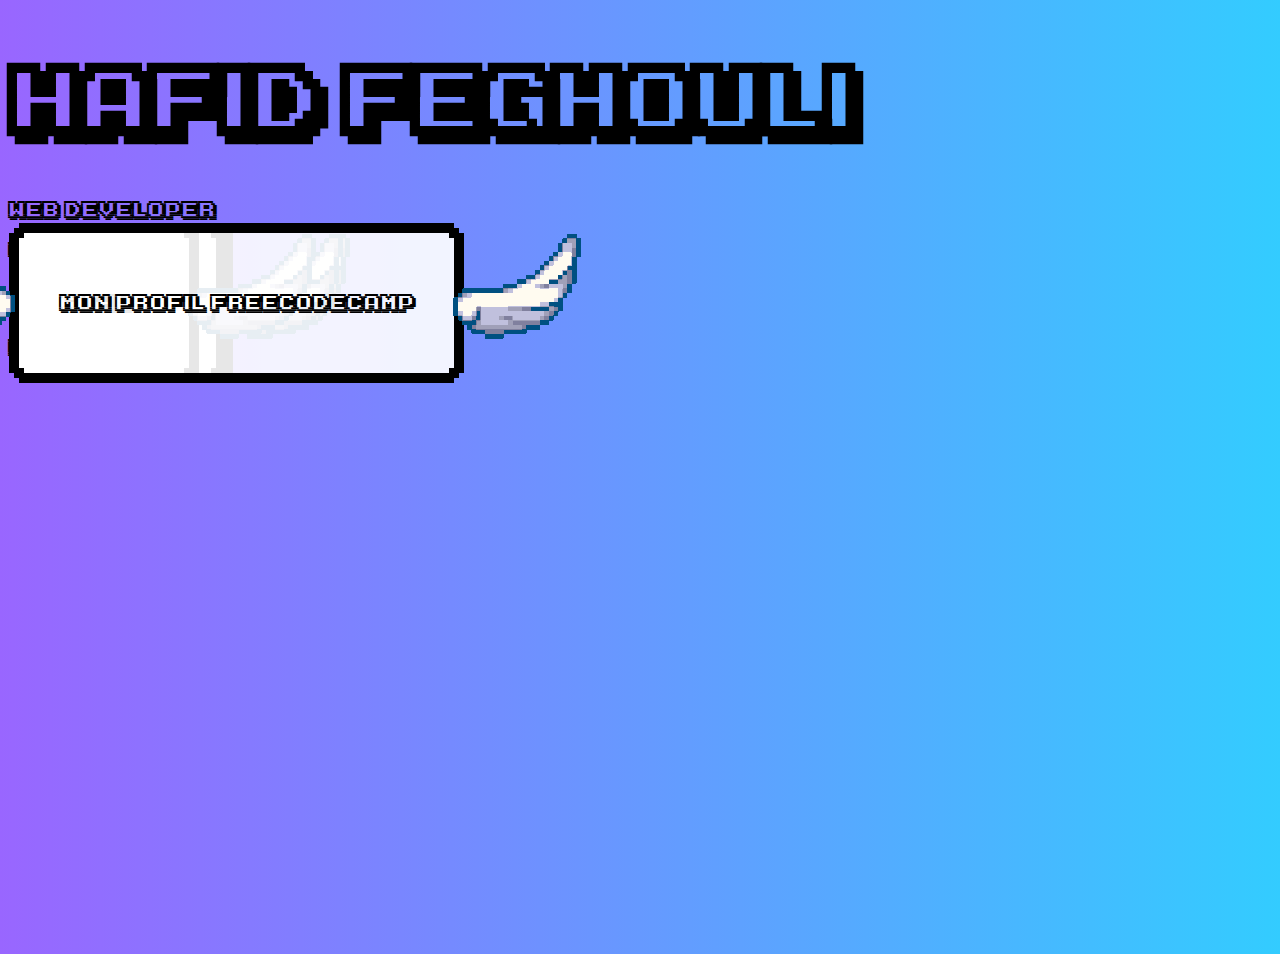
<file: index.html>
<!DOCTYPE html>
<html lang="en">
<head>
    <meta charset="UTF-8">
    <meta name="viewport" content="width=device-width, initial-scale=1.0">
    <meta http-equiv="X-UA-Compatible" content="ie=edge">
    <meta name="Description" content="This is Hafid Feghouli's web developer's portfolio.">
    <link href="https://fonts.googleapis.com/css?family=Palanquin+Dark" rel="stylesheet">
    <link rel="stylesheet" href="style.css"> 
    <title>👾 Hafid Feghouli 👾</title>
</head>
<body>
    <h1>Hafid Feghouli</h1>
    <p>Web Developer</p>
    <p>514-754-5693</p>
    <p><a href="mailto:roninhaf@gmail.com" style="color:black;font-family: 'Palanquin Dark', sans-serif;">@: </a><a href="mailto:roninhaf@gmail.com" style="color:black;">roninhaf at gmail.com</a></p>
    <p><a href="CV.pdf" target="_blank" style="color:black;">resume</a></p>
    
        <a class="flying" href="aboutme.html">
            <section class="card_section" >
                <div class="card">
                    <p>A propos</p>
                </div>
            </section> 
        </a> 
        
        <a class="flying" href="projects.html">
            <section class="card_section">
                <div class="card">
                    <p>Projets</p>
                </div>
            </section>
        </a>
        
        <a class="flying" href="https://github.com/roninhaf" target="_blank">
            <section class="card_section">
                <div class="card">
                    <p>GitHub</p>
                </div>
            </section>
        </a> 
        
        <a class="flying" href="https://www.freecodecamp.org/roninhaf" target="_blank">
            <section class="card_section">
                <div class="card">
                    <p>Mon profil FreeCodeCamp</p>
                </div>
            </section>
        </a>
        

    <script src="script.js"></script>

</body>
</html>
</file>
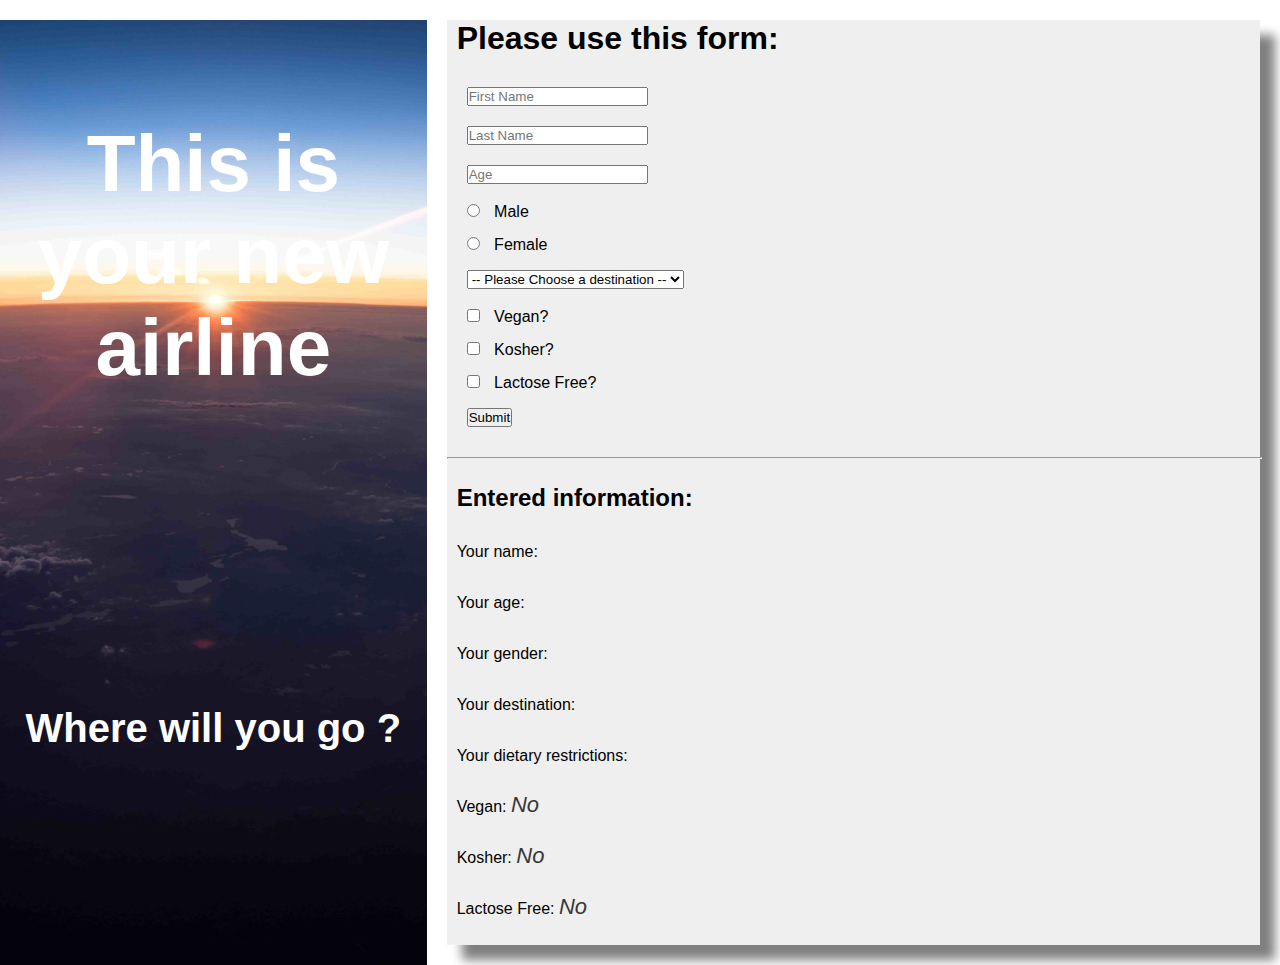
<file: projects/ReactForm/index.html>
<!doctype html><html lang="en"><head><meta charset="utf-8"/><link rel="shortcut icon" href="/projects/ReactForm/favicon.ico"/><meta name="viewport" content="width=device-width,initial-scale=1,shrink-to-fit=no"/><meta name="theme-color" content="#000000"/><link rel="manifest" href="/projects/ReactForm/manifest.json"/><title>React App</title><link href="/projects/ReactForm/static/css/main.620055d8.chunk.css" rel="stylesheet"></head><body><noscript>You need to enable JavaScript to run this app.</noscript><div id="root"></div><script>!function(l){function e(e){for(var r,t,n=e[0],o=e[1],u=e[2],f=0,i=[];f<n.length;f++)t=n[f],c[t]&&i.push(c[t][0]),c[t]=0;for(r in o)Object.prototype.hasOwnProperty.call(o,r)&&(l[r]=o[r]);for(s&&s(e);i.length;)i.shift()();return p.push.apply(p,u||[]),a()}function a(){for(var e,r=0;r<p.length;r++){for(var t=p[r],n=!0,o=1;o<t.length;o++){var u=t[o];0!==c[u]&&(n=!1)}n&&(p.splice(r--,1),e=f(f.s=t[0]))}return e}var t={},c={1:0},p=[];function f(e){if(t[e])return t[e].exports;var r=t[e]={i:e,l:!1,exports:{}};return l[e].call(r.exports,r,r.exports,f),r.l=!0,r.exports}f.m=l,f.c=t,f.d=function(e,r,t){f.o(e,r)||Object.defineProperty(e,r,{enumerable:!0,get:t})},f.r=function(e){"undefined"!=typeof Symbol&&Symbol.toStringTag&&Object.defineProperty(e,Symbol.toStringTag,{value:"Module"}),Object.defineProperty(e,"__esModule",{value:!0})},f.t=function(r,e){if(1&e&&(r=f(r)),8&e)return r;if(4&e&&"object"==typeof r&&r&&r.__esModule)return r;var t=Object.create(null);if(f.r(t),Object.defineProperty(t,"default",{enumerable:!0,value:r}),2&e&&"string"!=typeof r)for(var n in r)f.d(t,n,function(e){return r[e]}.bind(null,n));return t},f.n=function(e){var r=e&&e.__esModule?function(){return e.default}:function(){return e};return f.d(r,"a",r),r},f.o=function(e,r){return Object.prototype.hasOwnProperty.call(e,r)},f.p="/projects/ReactForm/";var r=window.webpackJsonp=window.webpackJsonp||[],n=r.push.bind(r);r.push=e,r=r.slice();for(var o=0;o<r.length;o++)e(r[o]);var s=n;a()}([])</script><script src="/projects/ReactForm/static/js/2.adfc45b8.chunk.js"></script><script src="/projects/ReactForm/static/js/main.d5903858.chunk.js"></script></body></html>
</file>
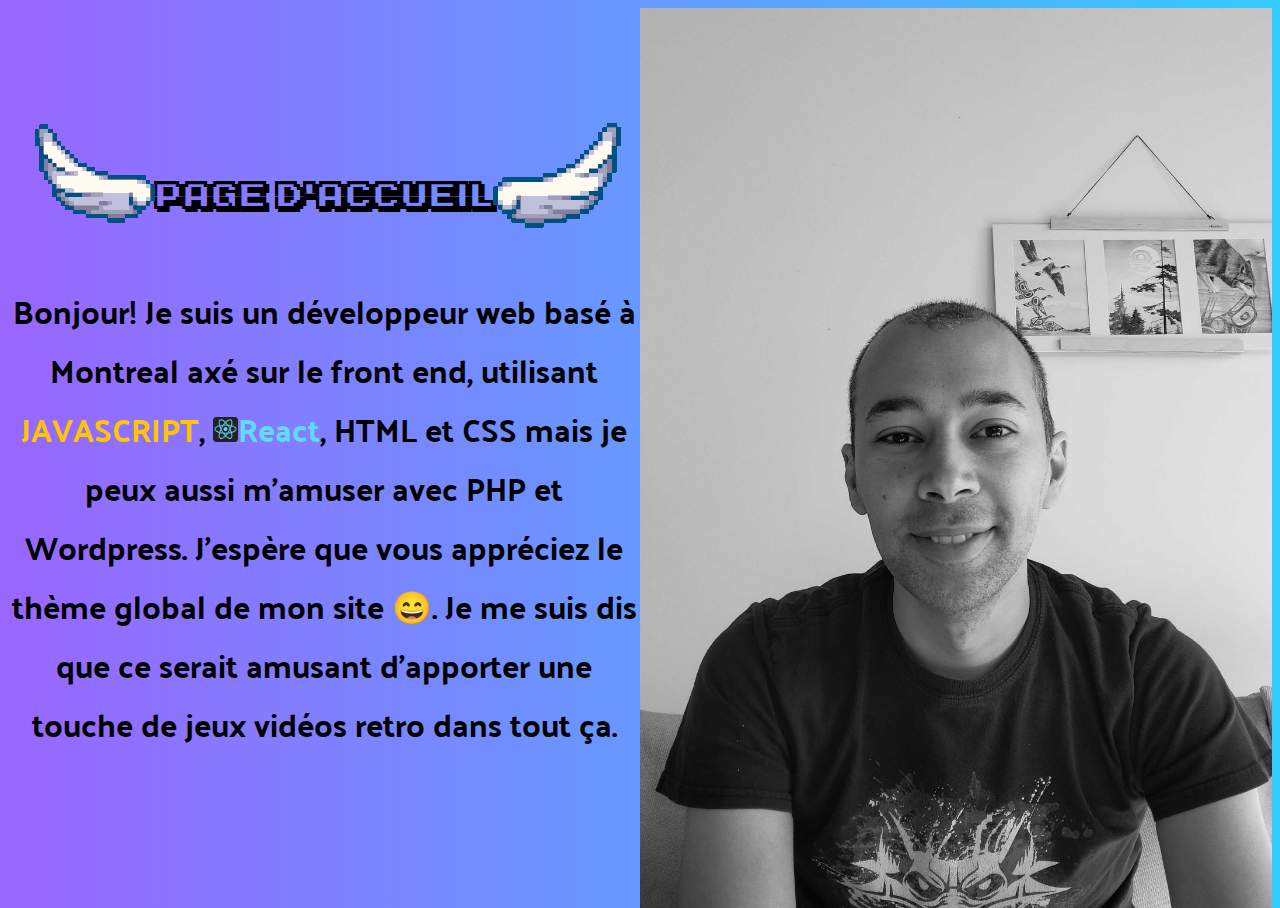
<file: aboutme.html>
<!DOCTYPE html>
<html lang="en">
<head>
    <meta charset="UTF-8">
    <meta name="viewport" content="width=device-width, initial-scale=1.0">
    <meta http-equiv="X-UA-Compatible" content="ie=edge">
    <meta name="Description" content="This is Hafid Feghouli's web developer's about page.">
    <link href="https://fonts.googleapis.com/css?family=Palanquin+Dark" rel="stylesheet">
    <title>👾  About Me 👾 </title>
</head>
<body>
        <div class="container">

            <p><span style="font-family: ka1"><a href="index.html">Page d'accueil</a></span> <br><br> Bonjour! Je suis un développeur web basé à Montreal axé sur le front end, utilisant <span style="color:#ffc600">JAVASCRIPT</span>, <img src="react.ico" alt="React icon" height="25" width="25"><span style="color:#61dafb">React</span>, HTML et CSS mais je peux aussi m'amuser avec PHP et Wordpress. J'espère que vous appréciez le thème global de mon site 😄. Je me suis dis que ce serait amusant d'apporter une touche de jeux vidéos retro dans tout ça. </p>

            <div class="photo"></div>
            
        </div>

        <style>
        
        .container {
            height:100%;
            display: grid;
            grid-template-columns: 50% 50%;
        }

        p {
            text-align: center;
            margin: auto;
            font-family: 'Palanquin Dark', sans-serif;
            font-size: 2em;
        }

        a {
            color: black;
            text-decoration: none;
            position: relative;
        }

        a::before {
            position: absolute; 
            top: -95px;
            left: -140px;
            content: url(leftwing.gif); 
        }

        a::after {
            position: absolute; 
            top: -95px;
            right: -145px;
            content: url(rightwing.gif); 
        }

        a:hover {
            cursor: url(hand.cur),auto;
        }

        .photo {
            background-image: url(moi.jpg);
            background-size: cover;
            background-position: center; 
        }

        html {
            cursor:url(mario.cur),auto;
            background: linear-gradient(to left, #33ccff 0%, #9966ff 100%);
            height: 100%;
            width: 100%;
        }

        body {
            height: 100%;
        }

        @font-face {
            font-family: ka1;
            src: url(ka1.ttf);
        }

        @media only screen and (max-width: 600px) {
            .container {
                grid-template-rows: auto 50%;
                grid-template-columns: auto;
            }

            p{
                font-size: 1.2em;
                margin-bottom: 10px;
            }
        }
        
        </style>
</body>
</html>
</file>
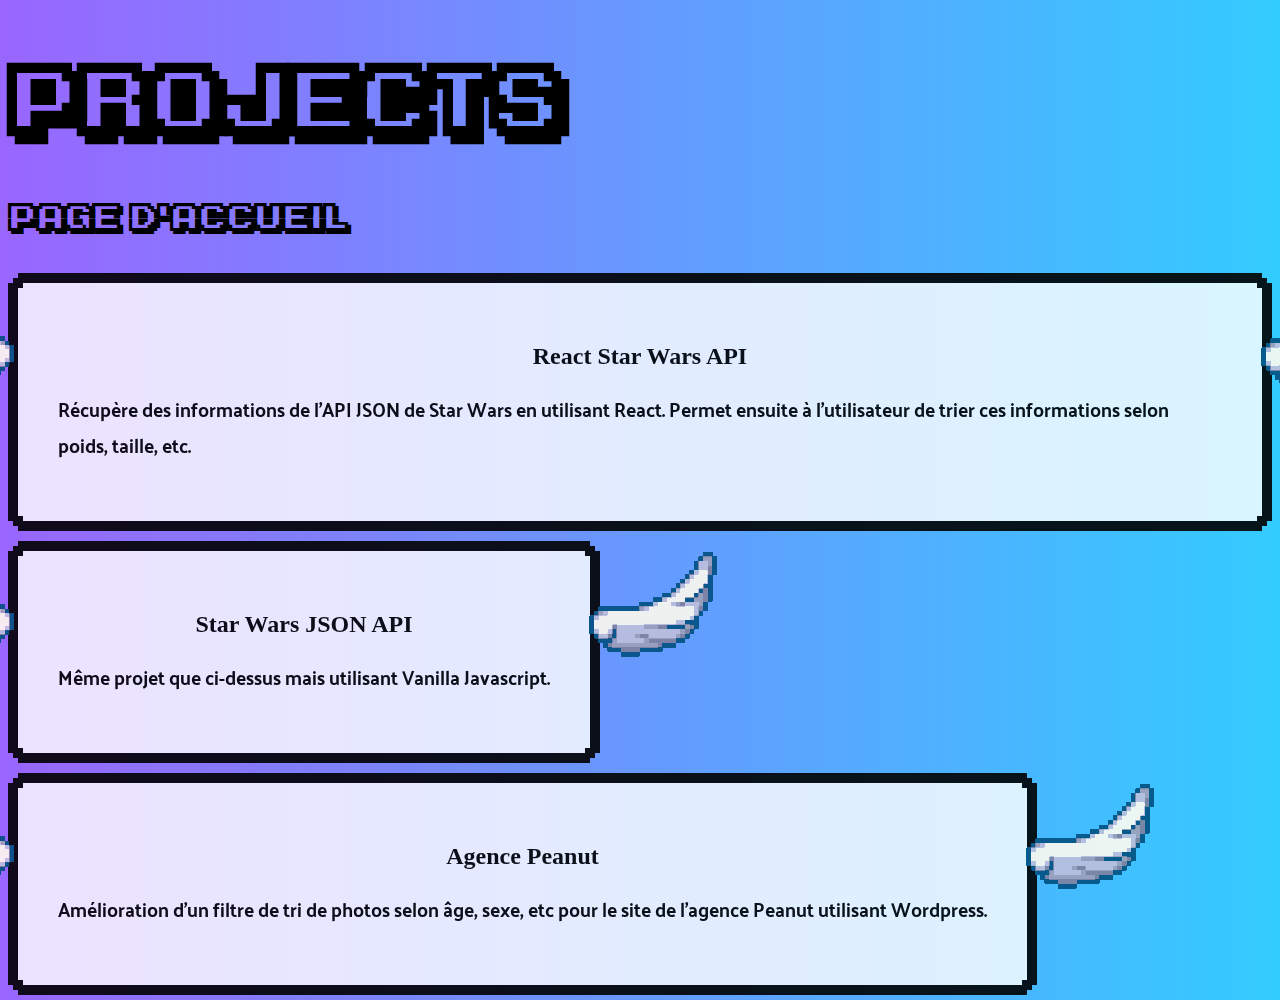
<file: projects.html>
<!DOCTYPE html>
<html lang="en">
<head>
    <meta charset="UTF-8">
    <meta name="viewport" content="width=device-width, initial-scale=1.0">
    <meta http-equiv="X-UA-Compatible" content="ie=edge">
    <meta name="Description" content="This is Hafid Feghouli's web developer's projects page.">
    <link href="https://fonts.googleapis.com/css?family=Palanquin+Dark" rel="stylesheet">
    <link rel="stylesheet" href="style.css"> 
    <title>👾 My Projects 👾 </title>
</head>
<body>

    <h1>Projects</h1>
    <p style="font-size:2em;"><a href="index.html" style="text-decoration: none;color: black">Page d'accueil</a></p>

    <div class="container" style="display: grid;grid-template-rows: auto auto auto auto auto;justify-content: space-evenly;;align-content: space-evenly;">

        <a class="flying" href="projects/React-StarWars/index.html" style="position:static;opacity: 0.9;margin: 15px 0px">
            <section class="card_section">
                    <div class="card">
                        <h2 style="text-align: center">React Star Wars API</h2>
                        <p style="font-family: 'Palanquin Dark', sans-serif;">Récupère des informations de l'API JSON de Star Wars en utilisant React. Permet ensuite à l'utilisateur de trier ces informations selon poids, taille, etc.</p>
                    </div>
            </section> 
            
        </a>
        
        <!-- <a class="flying" href="projects/React-CoreUI-Form-CRUD/index.html" style="position:static;opacity: 0.9;margin: 15px 0px">
            <section class="card_section">
                    <div class="card">
                        <h2 style="text-align: center">React-CoreUI-Form-CRUD</h2>
                        <p style="font-family: 'Palanquin Dark', sans-serif;">This is a test for NeoLegal.</p>
                    </div>
            </section> 
            
        </a> -->

        <a class="flying" href="projects/Sort-StarWars-characters-info-from-API/page.html" style="position:static;opacity: 0.9;margin: 15px 0px">
            <section class="card_section">
                    <div class="card">
                        <h2 style="text-align: center">Star Wars JSON API</h2>
                        <p style="font-family: 'Palanquin Dark', sans-serif;">Même projet que ci-dessus mais utilisant Vanilla Javascript.</p>
                    </div>
            </section> 
        </a>

        <a class="flying" href="https://agencepeanut.com/nos-acteurs/" style="position:static;opacity: 0.9;margin: 15px 0px" target="_blank">
            <section class="card_section">
                    <div class="card">
                        <h2 style="text-align: center">Agence Peanut</h2>
                        <p style="font-family: 'Palanquin Dark', sans-serif;">Amélioration d'un filtre de tri de photos selon âge, sexe, etc pour le site de l'agence Peanut utilisant Wordpress.</p>
                    </div>
            </section> 
            
        </a>

        <!-- <a class="flying" href="projects/Local-Storage-And-Event-Delegation/index.html" style="position:static;opacity: 0.9;margin: 15px 0px">
            <section class="card_section">
                    <div class="card">
                        <p style="font-family: 'Palanquin Dark', sans-serif;">Exemple d'utilisation du local storage de votre navigateur avec event delegation. Créez votre propre menu puis sélectionnez ceux que vous voulez. Vos choix restent sélectionnés même si vous rafraîchissez la page.</p>
                    </div>
            </section> 
            
        </a>

        <a class="flying" href="projects/Ajax-Type-Ahead/index.html" style="position:static;opacity: 0.9;margin: 15px 0px">
            <section class="card_section">
                    <div class="card">
                        <p style="font-family: 'Palanquin Dark', sans-serif;">Entrez le nom d'une ville ou d'un état des USA, les villes et états correspondants s'affichent au fur et à mesure que vous écrivez.</p>
                    </div>
            </section> 
            
        </a> -->

    </div>

</body>
</html>
</file>
<file: style.css>
h1 {
    font-family: 'ka1', cursive;
    font-size: 5em;
}

p {
    font-family: 'ka1';
    font-size: 1.2em;
}

.card p::before {
    /* left: -20px; */
    position: absolute; 
    top: -40px;
    left: -145px;
    content: url(leftwing.gif); 
}

.card p::after {
    /* right: -20px; */
    position: absolute; 
    top: -40px;
    right: -145px;
    content: url(rightwing.gif); 
}

.flying {
    color: black;
    position: absolute;
    box-sizing:  border-box;
    top: 232px;
    left: 8px;
    transition-property: top, left;
    transition-timing-function: ease;
}

a:hover {
    cursor: url(hand.cur),auto;
}

@font-face {
    font-family: ka1;
    src: url(ka1.ttf);
}

html {
    cursor:url(mario.cur),auto;
    background: linear-gradient(to left, #33ccff 0%, #9966ff 100%);
    height: 100%;
    width: 100%;
}

body {
    height: 100%;
}

.card_section { 
/* width: 100%;  */
float: left; 
border-left: 10px solid;
border-right: 10px solid;
position: relative; 
-webkit-box-sizing: border-box; 
-moz-box-sizing: border-box; 
box-sizing: border-box;
background-color: rgba(255, 255, 255, 0.904);
}

.card_section .card { 
/* display: block; */
/* color: #FF6600; */
padding: 40px; 
margin: -10px 0; 
border-top: 10px solid; 
border-bottom: 10px solid; 
}

.card_section::before, 
.card_section::after,
.card_section .card::before, 
.card_section .card::after { 
content: ''; 
width: 10px; 
height: 10px; 
/* display: block;  */
position: absolute;   
background: black; 
}
.card_section::before { top: -5px; left: -5px; }
.card_section::after { top: -5px; right: -5px; }
.card_section .card::before { bottom: -5px; left: -5px; }
.card_section .card::after { bottom: -5px; right: -5px; }

@media only screen and (max-width: 600px) {
    .flying {
        position: static;
    }
  }
</file>
<file: projects/ReactForm/static/css/main.620055d8.chunk.css>
body{margin:0;padding:0;font-family:-apple-system,BlinkMacSystemFont,Segoe UI,Roboto,Oxygen,Ubuntu,Cantarell,Fira Sans,Droid Sans,Helvetica Neue,sans-serif;-webkit-font-smoothing:antialiased;-moz-osx-font-smoothing:grayscale}code{font-family:source-code-pro,Menlo,Monaco,Consolas,Courier New,monospace}*{padding:0;margin:0}.genDiv{display:grid;grid-template-columns:1fr 2fr}.headerImg{margin-top:20px;background-image:url(/projects/ReactForm/static/media/airplane.021f39a4.jpg);background-position:50%;background-size:cover;display:grid;grid-template-rows:1fr 1fr;color:#fff;text-align:center;-webkit-align-items:center;align-items:center}.headerImg h1{font-size:80px}.headerImg h2{font-size:40px}main{grid-column:2;margin:20px;background-color:#f0efef;box-shadow:15px 15px 10px grey}main h1{margin-left:10px}form{margin:20px 10px}button,form input,select{margin:10px}.entInfo>*{margin:25px 10px}hr{width:100%}@media screen and (max-width:600px){.genDiv{grid-template-columns:1fr 1fr 1fr;grid-template-rows:1fr 3fr}.headerImg{margin-top:0;grid-column:1/span 3;grid-row:1}main{grid-row:2}}
/*# sourceMappingURL=main.620055d8.chunk.css.map */
</file>
